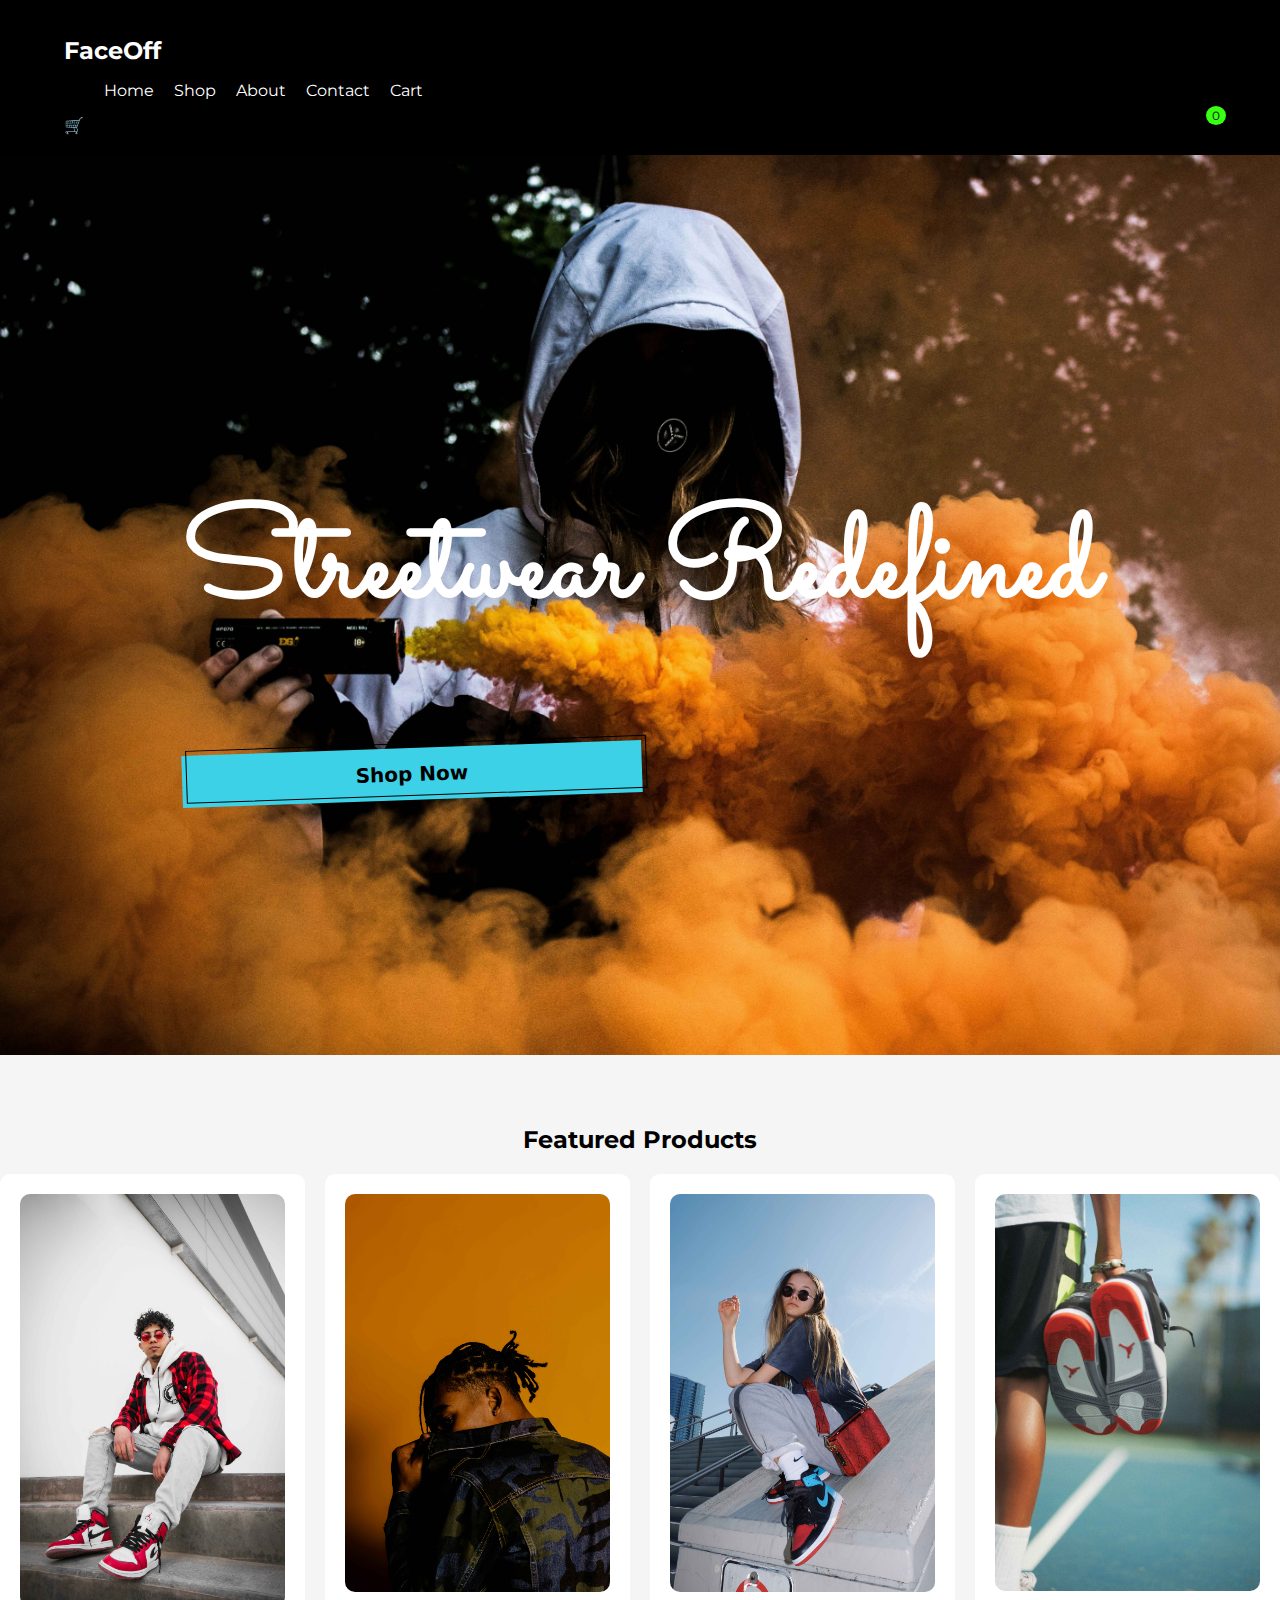
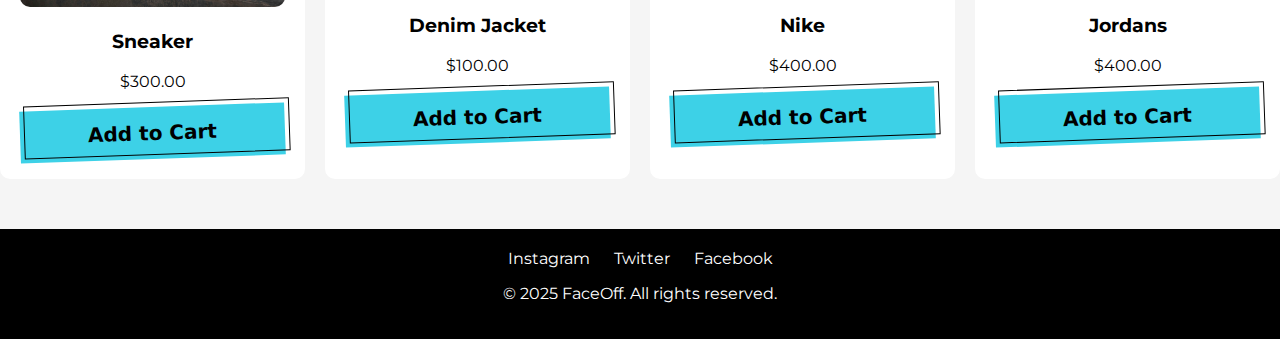
<file: index.html>
<!DOCTYPE html>
<html lang="en">
<head>
    <meta charset="UTF-8">
    <meta name="viewport" content="width=device-width, initial-scale=1.0">
    <title>FaceOff - Home</title>
    <link rel="preconnect" href="https://fonts.googleapis.com">
    <link rel="preconnect" href="https://fonts.gstatic.com" crossorigin>
    <link href="https://fonts.googleapis.com/css2?family=Merriweather:ital,opsz,wght@0,18..144,300..900;1,18..144,300..900&family=Montserrat:ital,wght@0,100..900;1,100..900&family=Oswald:wght@200..700&family=Raleway:ital,wght@0,100..900;1,100..900&family=Sacramento&display=swap" rel="stylesheet">
    <link rel="stylesheet" href="styles.css">
</head>
<body>
    <header>
        <div class="container">
            <h1 class="logo">FaceOff</h1>
            <nav>
              <ul>
                <li><a href="index.html">Home</a></li>
                <li><a href="shop.html">Shop</a></li>
                <li><a href="about.html">About</a></li>
                <li><a href="contact.html">Contact</a></li>
                <li><a href="cart.html">Cart</a></li>
              </ul>
            </nav>
            <div class="cart-icon">
                <span>🛒</span>
                <span class="cart-count">0</span>
            </div>
        </div>
    </header>

    <section class="hero">
        <div class="hero-content">
            <h1>Streetwear Redefined</h1>
            <a href="shop.html" class="btn">Shop Now</a>
        </div>
    </section>

    <section class="featured-products">
        <h2>Featured Products</h2>
        <div class="product-grid">
            <div class="product-card">
                <img src="./img/1.jpg" alt="product 1">
                <h3>Sneaker</h3>
                <p>$300.00</p>
                <button class="btn" onclick="addToCart('Sneaker', 300.00, './img/1.jpg')">Add to Cart</button>
            </div>
            <div class="product-card">
                <img src="./img/2.jpg" alt="product 2">
                <h3>Denim Jacket</h3>
                <p>$100.00</p>
                <button class="btn" onclick="addToCart('Denim Jacket', 100.00, './img/2.jpg')">Add to Cart</button>
            </div>
            <div class="product-card">
                <img src="./img/3.jpg" alt="product 3">
                <h3>Nike</h3>
                <p>$400.00</p>
                <button class="btn" onclick="addToCart('Nike', 400.00, './img/3.jpg')">Add to Cart</button>
            </div>
            <div class="product-card">
                <img src="./img/4.jpg" alt="product 4">
                <h3>Jordans</h3>
                <p>$400.00</p>
                <button class="btn" onclick="addToCart('Jordans', 400.00, './img/4.jpg')">Add to Cart</button>
            </div>
        </div>
    </section>
    
    <footer>
        <div class=""container>
           <div class="social-media">
            <a href="https://www.instagram.com">Instagram</a>
            <a href="https://www.twitter.com">Twitter</a>
            <a href="https://www.facebook.com">Facebook</a>
           </div>
           <p>&copy; 2025 FaceOff. All rights reserved.</p>
        </div>
    </footer>

    <script src="./scripts/script.js"></script>
</body>
</html>
</file>
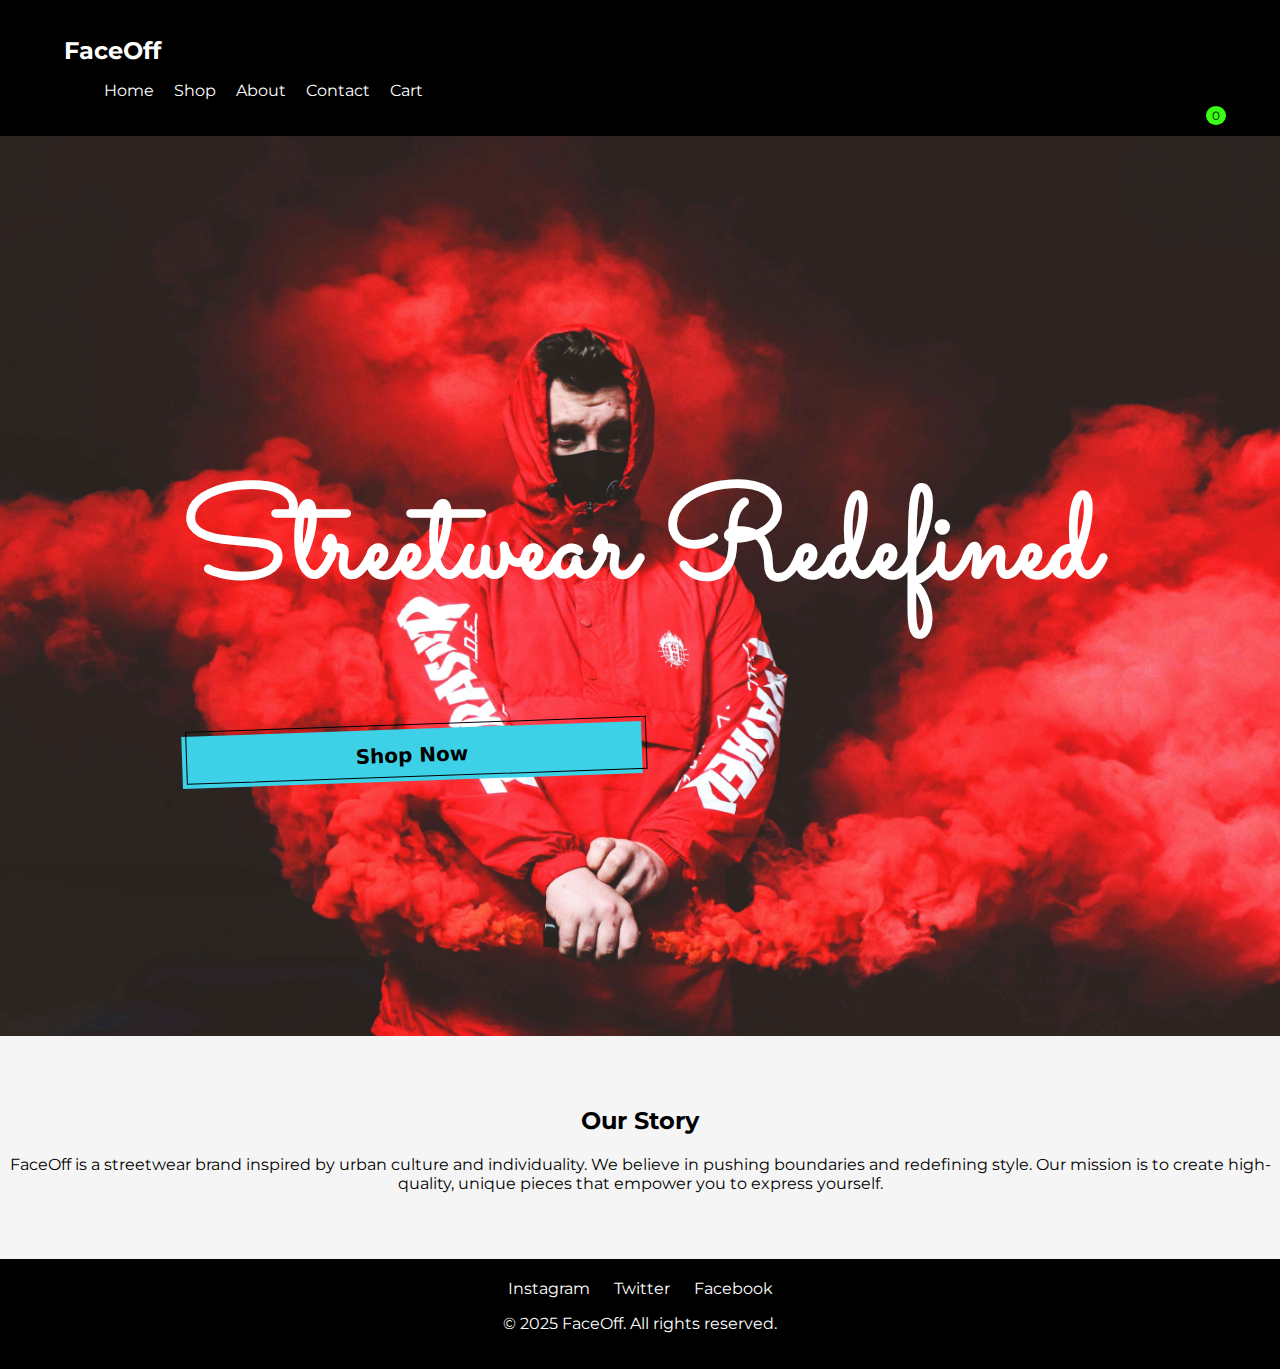
<file: about.html>
<!DOCTYPE html>
<html lang="en">
<head>
    <meta charset="UTF-8">
    <meta name="viewport" content="width=device-width, initial-scale=1.0">
    <title>FaceOff - About</title>
    <link rel="preconnect" href="https://fonts.googleapis.com">
    <link rel="preconnect" href="https://fonts.gstatic.com" crossorigin>
    <link href="https://fonts.googleapis.com/css2?family=Merriweather:ital,opsz,wght@0,18..144,300..900;1,18..144,300..900&family=Montserrat:ital,wght@0,100..900;1,100..900&family=Oswald:wght@200..700&family=Raleway:ital,wght@0,100..900;1,100..900&family=Sacramento&display=swap" rel="stylesheet">
    <link rel="stylesheet" href="styles.css">
</head>
<body>
    <header>
        <div class="container">
            <h1 class="logo">FaceOff</h1>
            <nav>
              <ul>
                <li><a href="index.html">Home</a></li>
                <li><a href="shop.html">Shop</a></li>
                <li><a href="about.html">About</a></li>
                <li><a href="contact.html">Contact</a></li>
                <li><a href="cart.html">Cart</a></li>
              </ul>
            </nav>
            <div class="cart-icon">
                <span></span>
                <span class="cart-count">0</span>
            </div>
        </div>
    </header>

    <section class="hero-about">
        <div class="hero-content">
            <h1>Streetwear Redefined</h1>
            <a href="shop.html" class="btn">Shop Now</a>
        </div>
    </section>

    <section class="about">
       <h2>Our Story</h2>
       <div class="about-content">
        <p>FaceOff is a streetwear brand inspired by urban culture and individuality. We believe in pushing boundaries and redefining style. Our mission is to create high-quality, unique pieces that empower you to express yourself.</p>
       </div>   
    </section>
    <footer>
        <div class=""container>
           <div class="social-media">
            <a href="https://www.instagram.com">Instagram</a>
            <a href="https://www.twitter.com">Twitter</a>
            <a href="https://www.facebook.com">Facebook</a>
           </div>
           <p>&copy; 2025 FaceOff. All rights reserved.</p>
        </div>
    </footer>
</body>
</html>
</file>
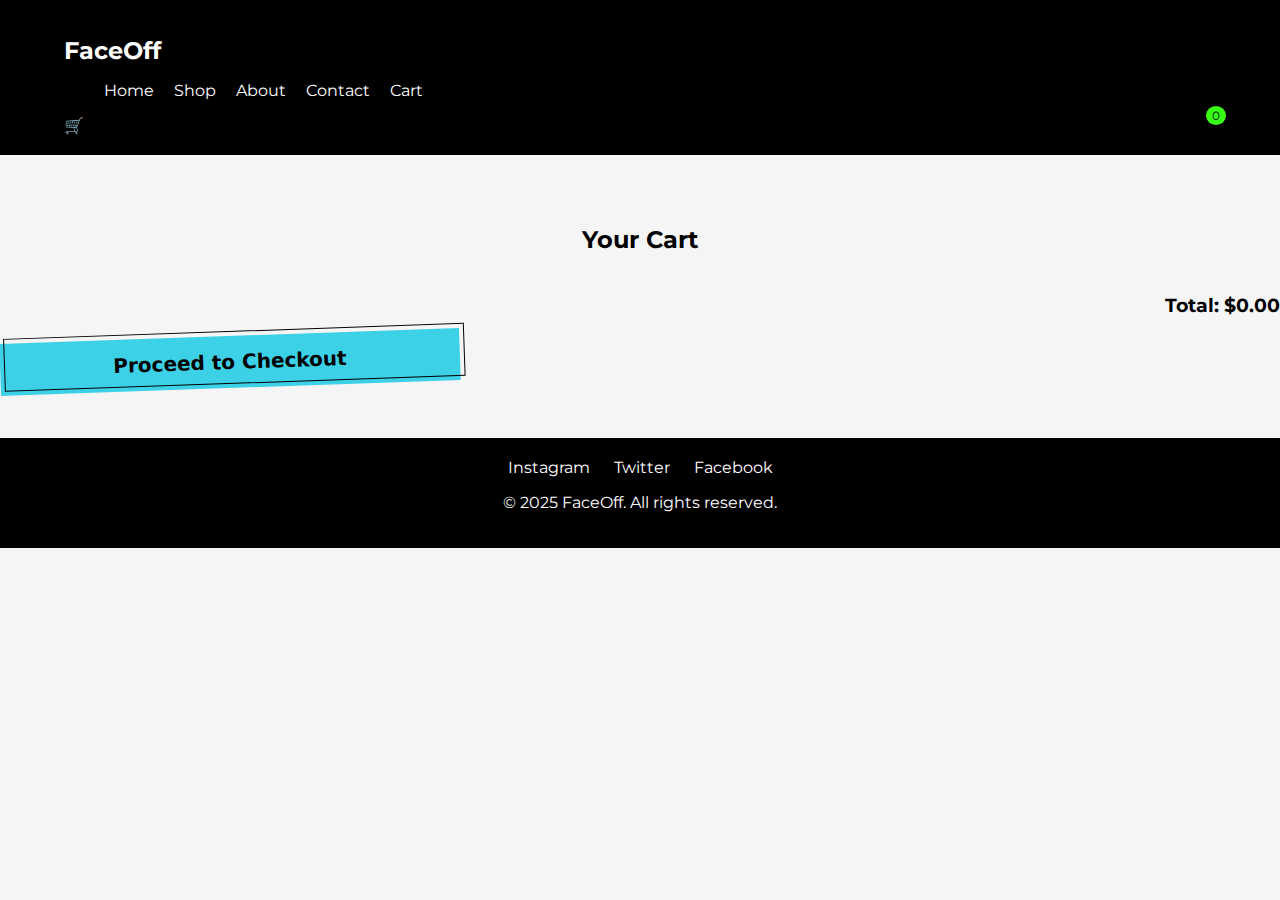
<file: cart.html>
<!DOCTYPE html>
<html lang="en">
<head>
  <meta charset="UTF-8">
  <meta name="viewport" content="width=device-width, initial-scale=1.0">
  <title>FaceOff - Cart</title>
  <link rel="preconnect" href="https://fonts.googleapis.com">
    <link rel="preconnect" href="https://fonts.gstatic.com" crossorigin>
    <link href="https://fonts.googleapis.com/css2?family=Merriweather:ital,opsz,wght@0,18..144,300..900;1,18..144,300..900&family=Montserrat:ital,wght@0,100..900;1,100..900&family=Oswald:wght@200..700&family=Raleway:ital,wght@0,100..900;1,100..900&family=Sacramento&display=swap" rel="stylesheet">
    <link rel="stylesheet" href="styles.css">
</head>
<body>
  <header>
    <div class="container">
      <h1 class="logo">FaceOff</h1>
      <nav>
        <ul>
          <li><a href="index.html">Home</a></li>
          <li><a href="shop.html">Shop</a></li>
          <li><a href="about.html">About</a></li>
          <li><a href="contact.html">Contact</a></li>
          <li><a href="cart.html">Cart</a></li>
        </ul>
      </nav>
      <div class="cart-icon">
        <span>🛒</span>
        <span class="cart-count">0</span>
      </div>
    </div>
  </header>

  <section class="cart">
    <h2>Your Cart</h2>
    <div class="cart-items">
      <!-- Cart items will be dynamically added here -->
    </div>
    <div class="cart-total">
      <h3>Total: $<span id="cart-total">0.00</span></h3>
      <button class="btn" id="checkout-btn">Proceed to Checkout</button>
    </div>
  </section>

  <!-- Payment Modal -->
  <div id="payment-modal" class="modal">
    <div class="modal-content">
      <span class="close">&times;</span>
      <h2>Payment Details</h2>
      <form id="payment-form">
        <label for="card-number">Card Number:</label>
        <input type="text" id="card-number" placeholder="1234 5678 9012 3456" required>
        <label for="expiry-date">Expiry Date:</label>
        <input type="text" id="expiry-date" placeholder="MM/YY" required>
        <label for="cvv">CVV:</label>
        <input type="text" id="cvv" placeholder="123" required>
        <button type="submit" class="btn">Pay Now</button>
      </form>
    </div>
  </div>

  <!-- Confirmation Modal -->
  <div id="confirmation-modal" class="modal">
    <div class="modal-content">
      <h2>Payment Successful!</h2>
      <p>Thank you for your purchase. Your order has been placed successfully.</p>
      <button class="btn" id="close-confirmation">Close</button>
    </div>
  </div>

  <footer>
    <div class="container">
      <div class="social-media">
        <a href="#">Instagram</a>
        <a href="#">Twitter</a>
        <a href="#">Facebook</a>
      </div>
      <p>© 2025 FaceOff. All rights reserved.</p>
    </div>
  </footer>

  <script src="./scripts/cart.js"></script>
  <script src="./scripts/script.js"></script>

</body>
</html>
</file>
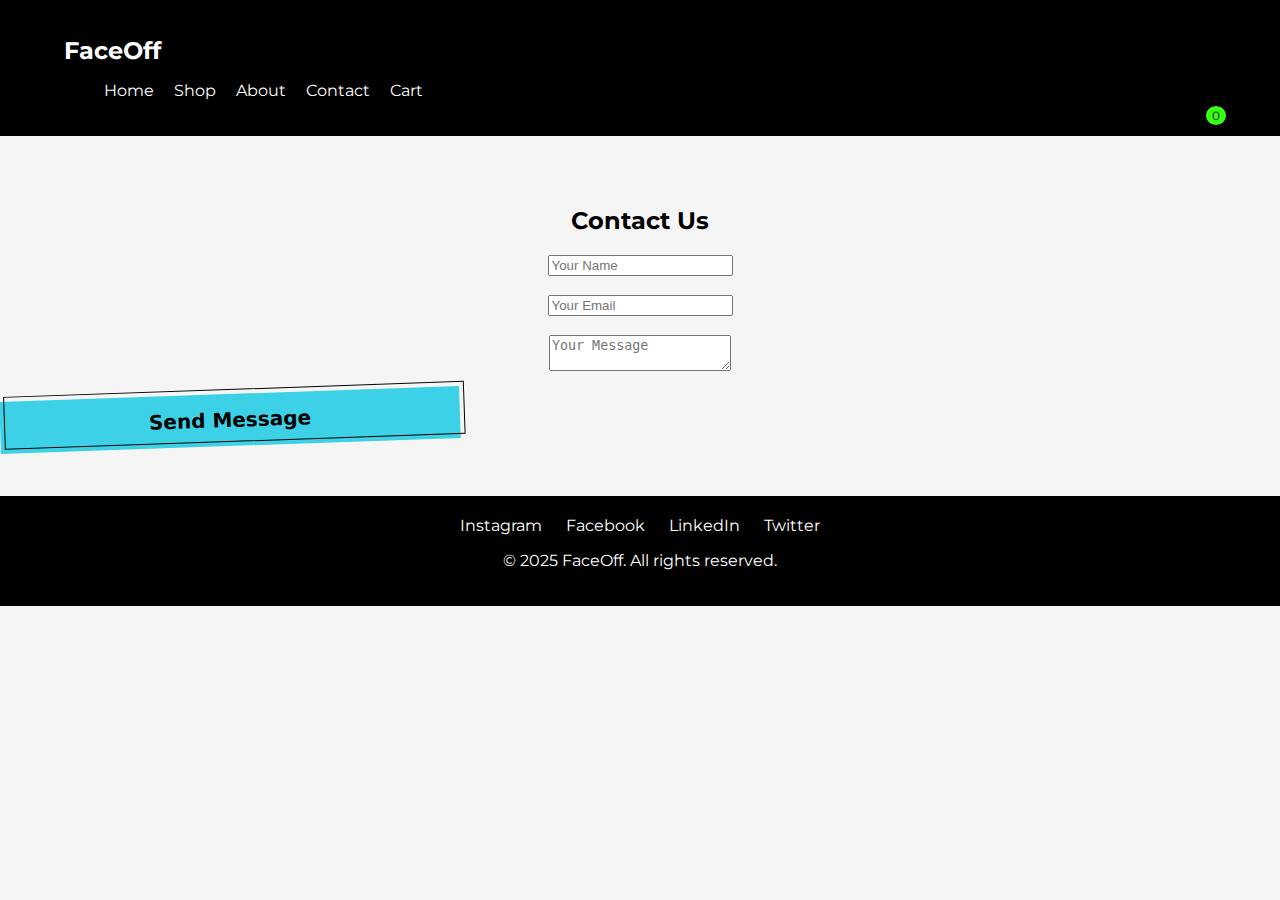
<file: contact.html>
<!DOCTYPE html>
<html lang="en">
<head>
    <meta charset="UTF-8">
    <meta name="viewport" content="width=device-width, initial-scale=1.0">
    <title>FaceOff - Contact</title>
    <link rel="preconnect" href="https://fonts.googleapis.com">
    <link rel="preconnect" href="https://fonts.gstatic.com" crossorigin>
    <link href="https://fonts.googleapis.com/css2?family=Merriweather:ital,opsz,wght@0,18..144,300..900;1,18..144,300..900&family=Montserrat:ital,wght@0,100..900;1,100..900&family=Oswald:wght@200..700&family=Raleway:ital,wght@0,100..900;1,100..900&family=Sacramento&display=swap" rel="stylesheet">
    <link rel="stylesheet" href="styles.css">
</head>
<body>
    <header>
        <div class="container">
            <h1 class="logo">FaceOff</h1>
            <nav>
              <ul>
                <li><a href="index.html">Home</a></li>
                <li><a href="shop.html">Shop</a></li>
                <li><a href="about.html">About</a></li>
                <li><a href="contact.html">Contact</a></li>
                <li><a href="cart.html">Cart</a></li>
              </ul>
            </nav>
            <div class="cart-icon">
                <span></span>
                <span class="cart-count">0</span>
            </div>
        </div>
    </header>
    <section class="contact">
        <h2>Contact Us</h2>
        <form id="contact-form">
            <input type="text" id="name" placeholder="Your Name" required>
            <br><br>
            <input type="email" id="email" placeholder="Your Email" required>
            <br><br>
            <textarea id="message" placeholder="Your Message" required></textarea>
            <br><br>
            <button type="submit" class="btn">Send Message</button>
        </form>
    </section>
     <footer>
         <div class=""container>
            <div class="social-media">
             <a href="#">Instagram</a>
             <a href="#">Facebook</a>
             <a href="#">LinkedIn</a>
             <a href="#">Twitter</a>
            </div>
            <p>&copy; 2025 FaceOff. All rights reserved.</p>
         </div>
     </footer>
     <script src="./scripts/script.js"></script>
</body>
</html>
</file>
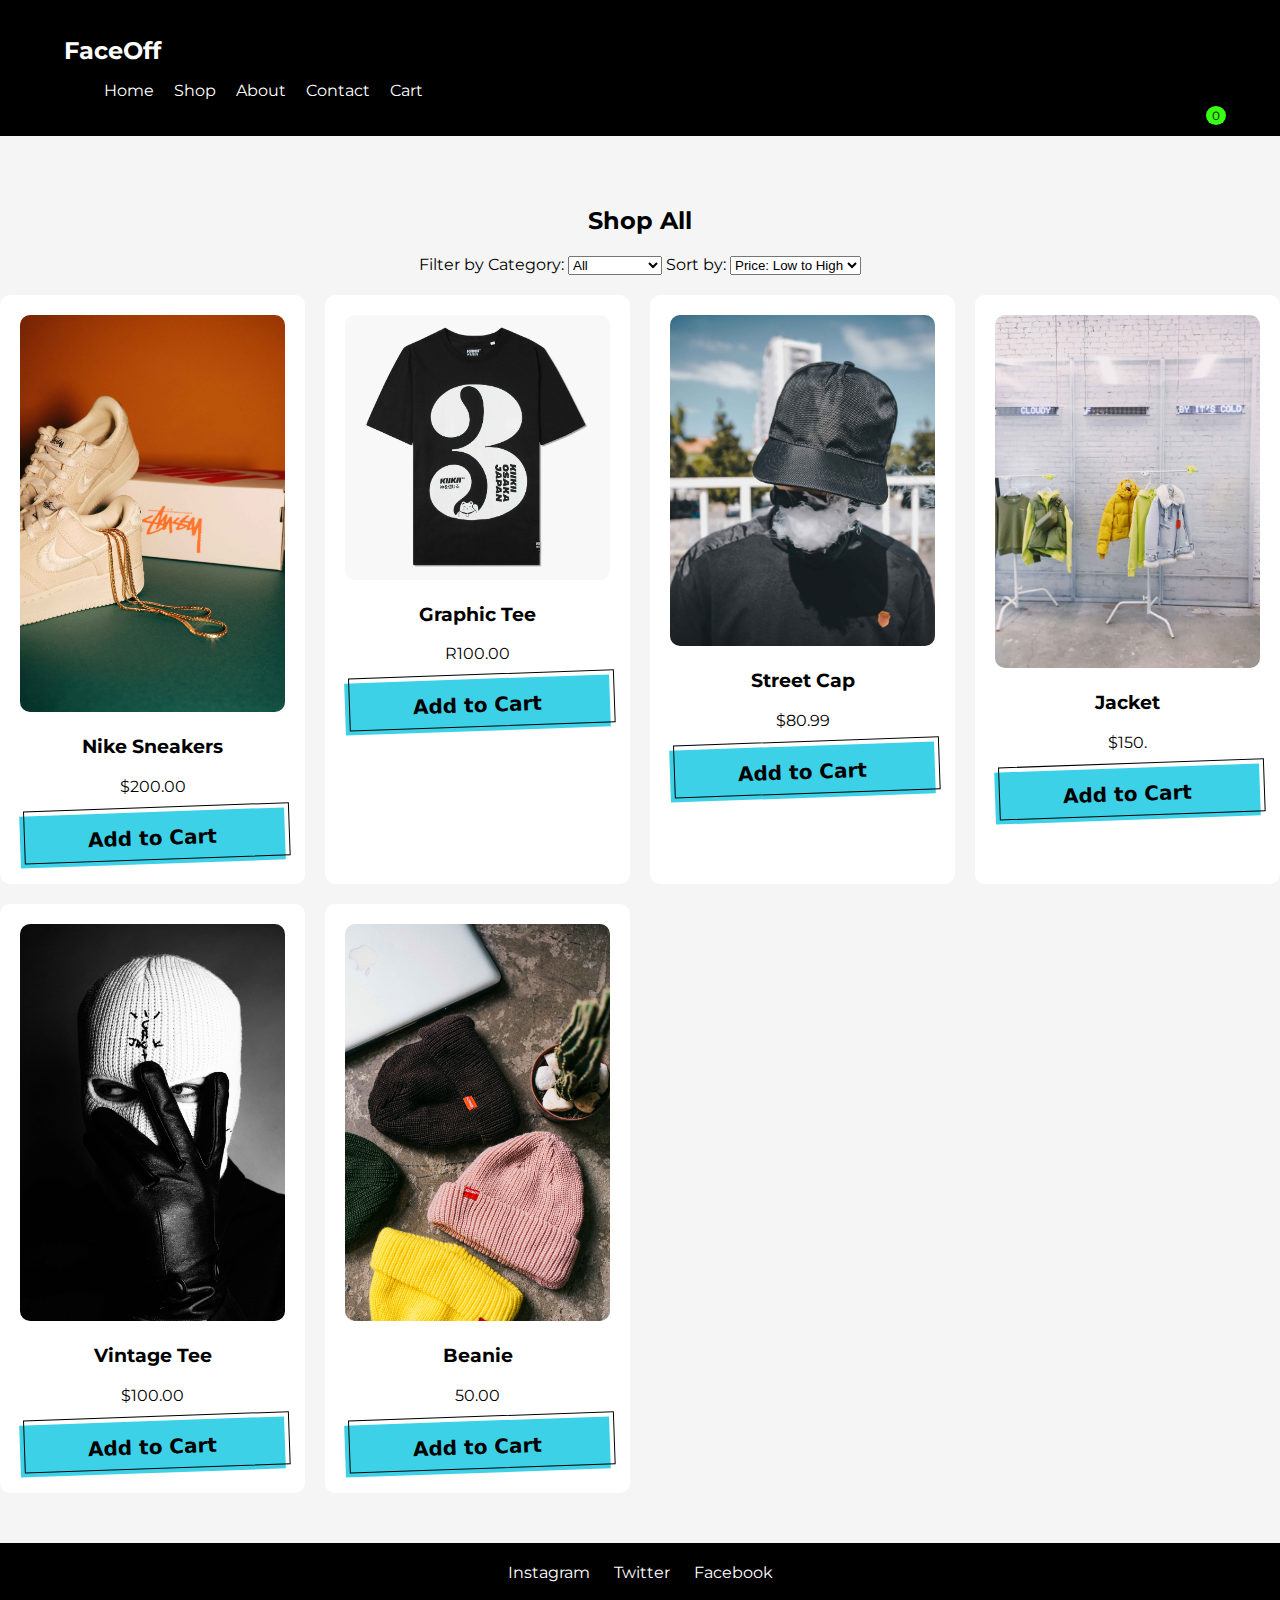
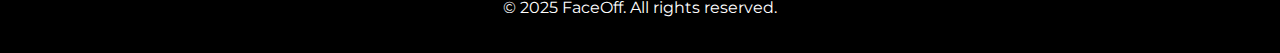
<file: shop.html>
<!DOCTYPE html>
<html lang="en">
<head>
    <meta charset="UTF-8">
    <meta name="viewport" content="width=device-width, initial-scale=1.0">
    <title>FaceOff - Shop</title>
    <link rel="preconnect" href="https://fonts.googleapis.com">
    <link rel="preconnect" href="https://fonts.gstatic.com" crossorigin>
    <link href="https://fonts.googleapis.com/css2?family=Merriweather:ital,opsz,wght@0,18..144,300..900;1,18..144,300..900&family=Montserrat:ital,wght@0,100..900;1,100..900&family=Oswald:wght@200..700&family=Raleway:ital,wght@0,100..900;1,100..900&family=Sacramento&display=swap" rel="stylesheet">
    <link rel="stylesheet" href="styles.css">
</head>
<body>
    <header>
        <div class="container">
            <h1 class="logo">FaceOff</h1>
            <nav>
              <ul>
                <li><a href="index.html">Home</a></li>
                <li><a href="shop.html">Shop</a></li>
                <li><a href="about.html">About</a></li>
                <li><a href="contact.html">Contact</a></li>
                <li><a href="cart.html">Cart</a></li>
              </ul>
            </nav>
            <div class="cart-icon">
                <span></span>
                <span class="cart-count">0</span>
            </div>
        </div>
    </header>

    <section class="shop">
        <h2>Shop All</h2>
        <div class="filters">
          <label for="category">Filter by Category:</label>
          <select id="category">
            <option value="all">All</option>
            <option value="hoodies">Hoodies</option>
            <option value="tees">Tees</option>
            <option value="accessories">Accessories</option>
          </select>
          <label for="sort">Sort by:</label>
          <select id="sort">
            <option value="price-low">Price: Low to High</option>
            <option value="price-high">Price: High to Low</option>
          </select>
        </div>
        <div class="product-grid">
          <div class="product-card" data-category="hoodies">
            <img src="img/10.jpg" alt="Nike Sneakers">
            <h3>Nike Sneakers</h3>
            <p>$200.00</p>
            <button class="btn" onclick="addToCart('Nike', 200.00, 'img/10.jpg')">Add to Cart</button>
          </div>
          <div class="product-card" data-category="tees">
            <img src="img/9.jpg" alt="Graphic Tee">
            <h3>Graphic Tee</h3>
            <p>R100.00</p>
            <button class="btn" onclick="addToCart('Graphic Tee', 100.00, 'img/9.jpg')">Add to Cart</button>
          </div>
          <div class="product-card" data-category="accessories">
            <img src="img/6.jpg" alt="Street Cap">
            <h3>Street Cap</h3>
            <p>$80.99</p>
            <button class="btn" onclick="addToCart('Street Cap', 80.00, 'img/6.jpg')">Add to Cart</button>
          </div>
          <div class="product-card" data-category="jacket">
            <img src="img/8.jpg" alt="Jacket">
            <h3>Jacket</h3>
            <p>$150.</p>
            <button class="btn" onclick="addToCart('Oversized Hoodie', 150.00, 'img/8.jpg')">Add to Cart</button>
          </div>
          <div class="product-card" data-category="tees">
            <img src="img/11.jpg" alt="Vintage Tee">
            <h3>Vintage Tee</h3>
            <p>$100.00</p>
            <button class="btn" onclick="addToCart('Vintage Tee', 100.00, 'img/11.jpg')">Add to Cart</button>
          </div>
          <div class="product-card" data-category="accessories">
            <img src="img/7.jpg" alt="Beanie">
            <h3>Beanie</h3>
            <p>50.00</p>
            <button class="btn" onclick="addToCart('Beanie', 50.00, 'img/7.jpg')">Add to Cart</button>
          </div>
        </div>
      </section>
    
      <footer>
        <div class="container">
          <div class="social-media">
            <a href="https://www.instagram.com">Instagram</a>
            <a href="https://www.twitter.com">Twitter</a>
            <a href="https://www.facebook.com">Facebook</a>
          </div>
          <p>© 2025 FaceOff. All rights reserved.</p>
        </div>
      </footer>
    <script src="./scripts/script.js"></script>
    <script src="./scripts/shop.js"></script>    
</body>
</html>
</file>
<file: styles.css>
body {
    font-family: 'Montserrat', sans-serif;
    margin: 0;
    padding: 0;
    color: #000;
    background-color: #f5f5f5;
}

.container {
    width: 90%;
    max-width: 1200px;
    margin: 0 auto;
}

header {
    background-color: #000;
    color: #fff;
    padding: 20px 0;
}

header .logo {
    font-size: 24px;
    font-weight: bold;
}

nav ul {
    list-style: none;
    display: flex;
    gap: 20px;
}

nav ul li a {
    color: #fff;
    text-decoration: none;
}

.cart-icon {
    position: relative;
    cursor: pointer;
}

.cart-count {
    position: absolute;
    top: -10px;
    right: -10px;
    background-color: #39ff14;
    color: #000;
    padding: 2px 6px;
    border-radius: 50%;
    font-size: 12px;
}

.hero {
    background-image: url('img/5.jpg');
    background-size: cover;
    background-position: center;
    height: 100vh;
    display: flex;
    align-items: center;
    justify-content: center;
    text-align: center;
    color: #fff;
}

.hero-about {
    background-image: url('img/12.jpg');
    background-size: cover;
    background-position: center;
    height: 100vh;
    display: flex;
    align-items: center;
    justify-content: center;
    text-align: center;
    color: #fff;
}

.hero-content {
    font-size: 4rem;
    margin-bottom: 20px;
    font-family: 'Sacramento', sans-serif;
}

.btn {
  background-color: #3DD1E7;
  border: 0 solid #E5E7EB;
  box-sizing: border-box;
  color: #000000;
  display: flex;
  font-family: ui-sans-serif,system-ui,-apple-system,system-ui,"Segoe UI",Roboto,"Helvetica Neue",Arial,"Noto Sans",sans-serif,"Apple Color Emoji","Segoe UI Emoji","Segoe UI Symbol","Noto Color Emoji";
  font-size: 1rem;
  font-weight: 700;
  justify-content: center;
  line-height: 1.75rem;
  padding: .75rem 1.65rem;
  position: relative;
  text-align: center;
  text-decoration: none #000000 solid;
  text-decoration-thickness: auto;
  width: 100%;
  max-width: 460px;
  position: relative;
  cursor: pointer;
  transform: rotate(-2deg);
  user-select: none;
  -webkit-user-select: none;
  touch-action: manipulation;
}

.btn:focus {
    outline: 0;
}

.btn:after {
  content: '';
  position: absolute;
  border: 1px solid #000000;
  bottom: 4px;
  left: 4px;
  width: calc(100% - 1px);
  height: calc(100% - 1px);
}

.btn:hover:after {
    bottom: 2px;
    left: 2px;
  }

  @media (min-width: 768px) {
    .btn {
      padding: .75rem 3rem;
      font-size: 1.25rem;
    }
  }  

.featured-products, .shop, .about, .contact, .cart {
    padding: 50px 0;
    text-align: center;
}

.product-grid {
    display: grid;
    grid-template-columns: repeat(auto-fit, minmax(250px, 1fr));
    gap: 20px;
    margin-top: 20px;
}

.product-card {
    background-color: #fff;
    padding: 20px;
    border-radius: 10px;
    box-shadow: 0 4px 8px rgba(0, 0, 0, 0.1,);
}

.product-card img {
    width: 100%;
    border-radius: 10px;
}

.cart {
    padding: 50px 0;
    text-align: center;
}


.cart-items {
    display: flex;
    flex-direction:column;
    gap: 20px;
    margin: 0 auto;
    max-width: 800px;
}

.cart-item {
    display: flex;
    align-items: center;
    gap: 20px;
    background-color: #fff;
    padding: 20px;
    border-radius: 10px;
    box-shadow: 0 4px 8px rgba(0, 0, 0, 0.1,);
}

.cart-item img {
    width: 100px;
    height: 100px;
    object-fit:cover;
    border-radius: 10px;
}

.cart-item h3 {
    flex: 1;
    font-size: 1.2rem;
    margin: 0;
    text-align: left;
}

.cart-item p {
    font-size: 1rem;
    color: #333;
    margin: 0;
}

.cart-total {
    margin-top: 20px;
    text-align: right;
}

.modal {
    display: none;
    position: fixed;
    z-index: 1000;
    left: 0;
    top: 0;
    width: 100%;
    height: 100%;
    background-color: rgba(0, 0, 0, 0.5);
  }
  
  .modal-content {
    background-color: #fff;
    margin: 10% auto;
    padding: 20px;
    border-radius: 10px;
    width: 90%;
    max-width: 400px;
    text-align: center;
  }
  
  .modal-content h2 {
    margin-bottom: 20px;
  }
  
  .modal-content label {
    display: block;
    margin-bottom: 10px;
    font-weight: bold;
  }
  
  .modal-content input {
    width: 100%;
    padding: 10px;
    margin-bottom: 20px;
    border: 1px solid #ccc;
    border-radius: 5px;
  }
  
  .modal-content .close {
    float: right;
    font-size: 24px;
    cursor: pointer;
  }
  
  .modal-content .close:hover {
    color: #000;
  }
  
  

footer {
    background-color: #000;
    color: #fff;
    text-align: center;
    padding: 20px 0;
}

footer .social-media {
    margin-bottom: 10px;
}

footer .social-media a {
    color: #fff;
    text-decoration: none;
    margin: 0 10px;
}
</file>
